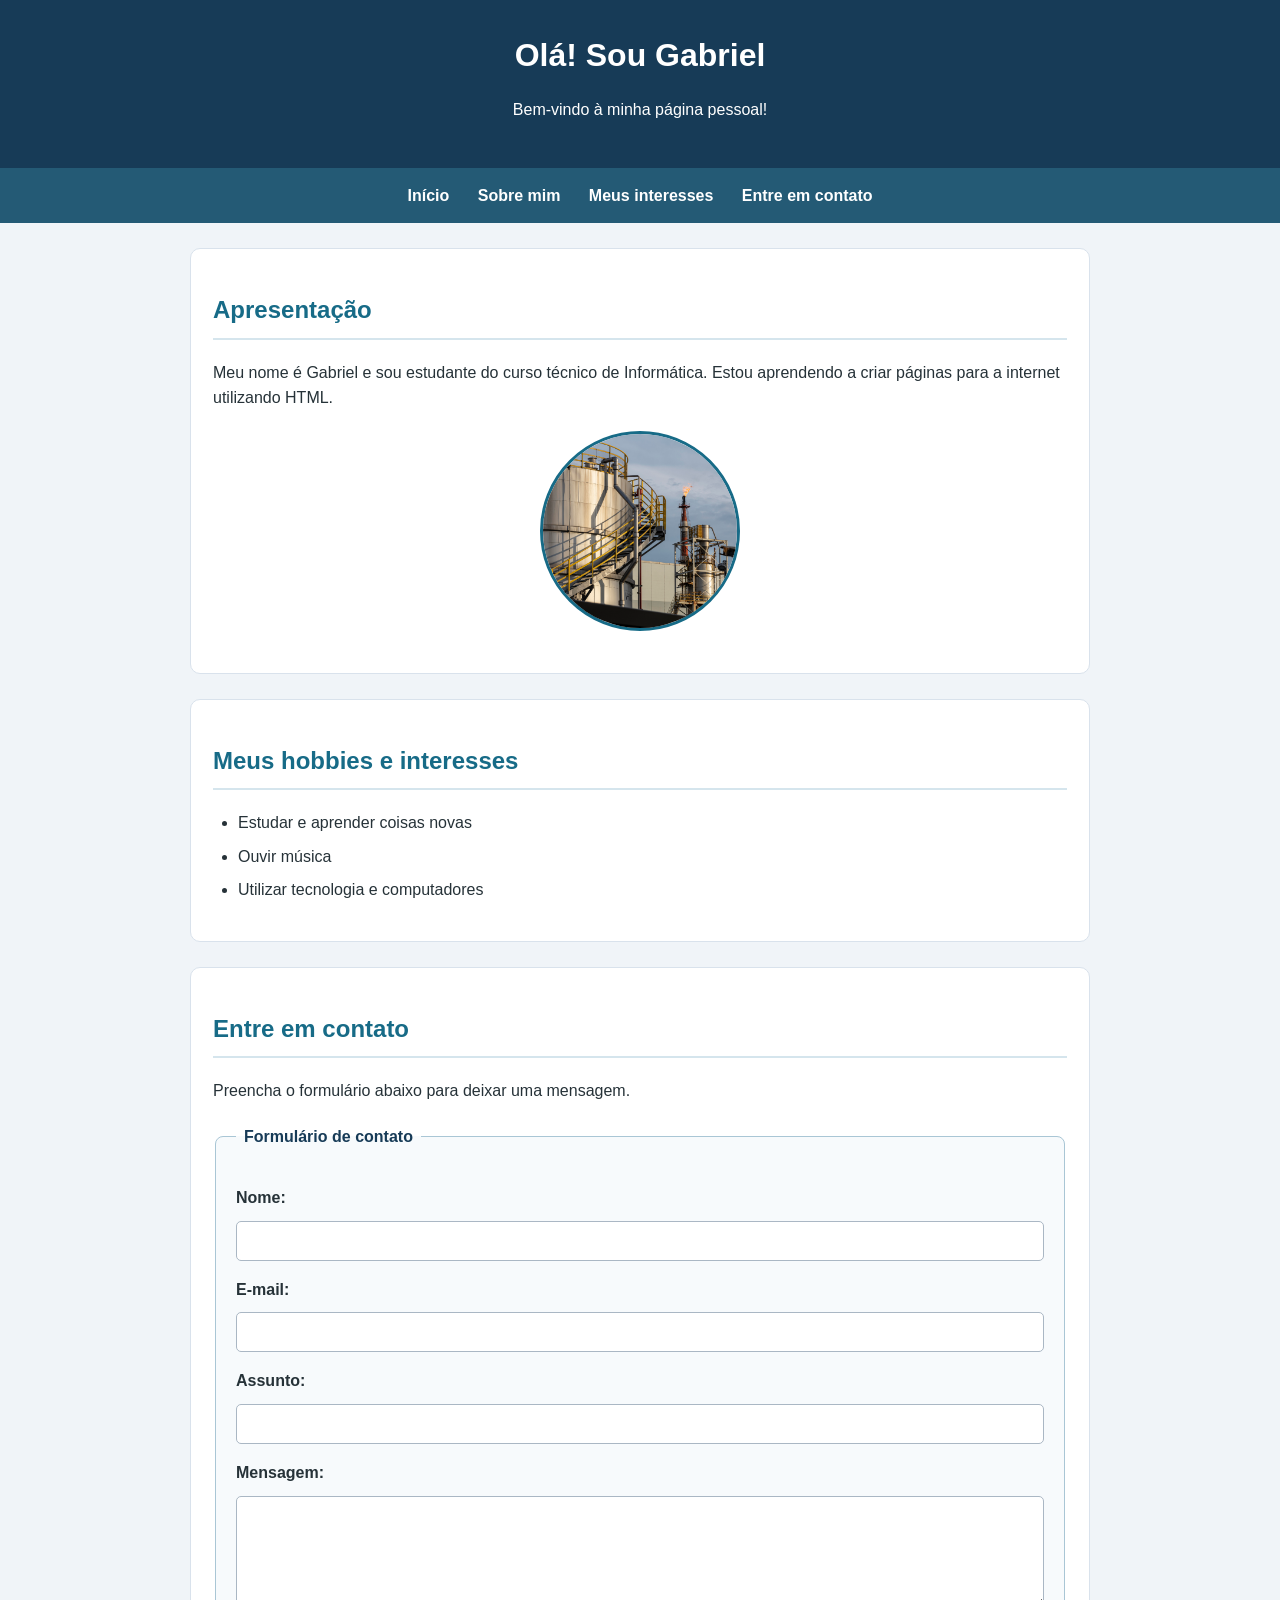
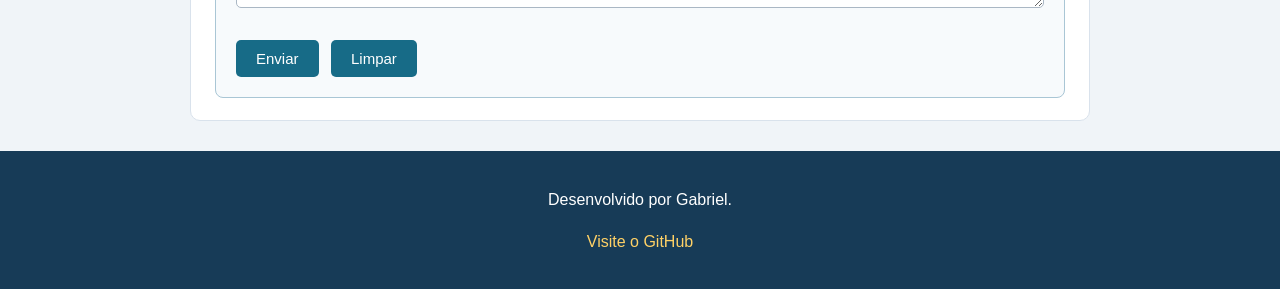
<file: index.html>
<!DOCTYPE html>
<html lang="pt-BR">

<head>
    <meta charset="UTF-8">
    <meta name="viewport" content="width=device-width, initial-scale=1.0">
    <title>Minha Página Pessoal</title>
    <link rel="stylesheet" href="style.css">
</head>

<body>

    <header>
        <h1>Olá! Sou Gabriel</h1>
        <p>Bem-vindo à minha página pessoal!</p>
    </header>

    <nav>
        <a href="index.html">Início</a>
        <a href="sobre.html">Sobre mim</a>
        <a href="#hobbies">Meus interesses</a>
        <a href="#contato">Entre em contato</a>
    </nav>

    <main>

        <section id="apresentacao">
            <h2>Apresentação</h2>

            <p> 
                Meu nome é Gabriel e sou estudante do curso
                técnico de Informática. Estou aprendendo a criar
                páginas para a internet utilizando HTML.
            </p>

            <img
                src="imagens/perfil.jpg"
                alt="Foto do meu ambiente profissional"
                width="200"
            >
        </section>

        <section id="hobbies">
            <h2>Meus hobbies e interesses</h2>

            <ul>
                <li>Estudar e aprender coisas novas</li>
                <li>Ouvir música</li>
                <li>Utilizar tecnologia e computadores</li>
            </ul>
        </section>

        <section id="contato">
            <h2>Entre em contato</h2>

            <p>
                Preencha o formulário abaixo para deixar
                uma mensagem.
            </p>

            <form action="#" method="post">

                <fieldset>
                    <legend>Formulário de contato</legend>

                    <p>
                        <label for="nome">Nome:</label><br>
                        <input
                            type="text"
                            id="nome"
                            name="nome"
                            required
                        >
                    </p>

                    <p>
                        <label for="email">E-mail:</label><br>
                        <input
                            type="email"
                            id="email"
                            name="email"
                            required
                        >
                    </p>

                    <p>
                        <label for="assunto">Assunto:</label><br>
                        <input
                            type="text"
                            id="assunto"
                            name="assunto"
                            required
                        >
                    </p>

                    <p>
                        <label for="mensagem">Mensagem:</label><br>
                        <textarea
                            id="mensagem"
                            name="mensagem"
                            rows="5"
                            cols="40"
                            required
                        ></textarea>
                    </p>

                    <button type="submit">Enviar</button>
                    <button type="reset">Limpar</button>

                </fieldset>

            </form>
        </section>

    </main>

    <footer>
        <p>Desenvolvido por Gabriel.</p>
        <p>
            <a href="https://github.com/">Visite o GitHub</a>
        </p>
    </footer>

</body>

</html>
</file>
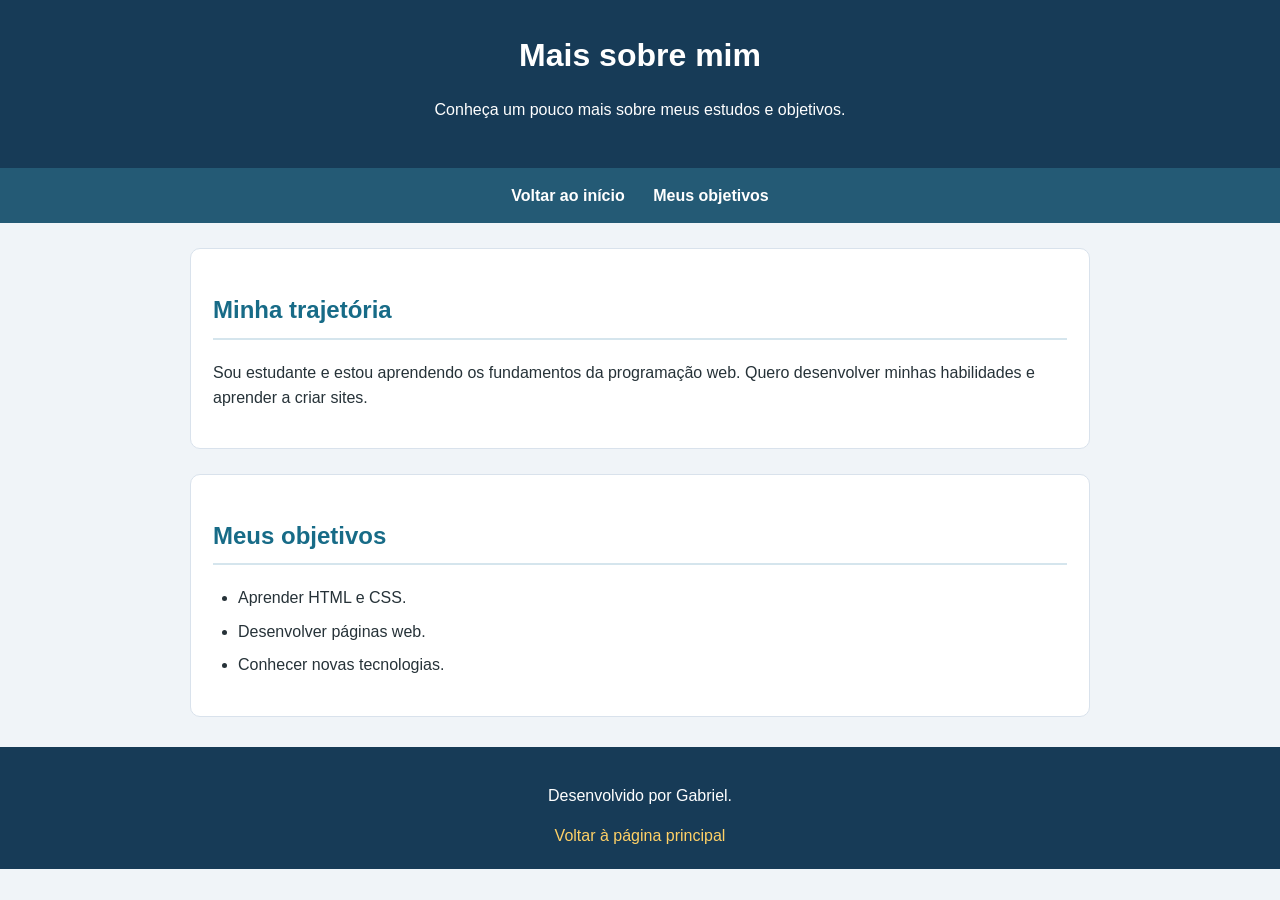
<file: sobre.html>
<!DOCTYPE html>
<html lang="pt-BR">
<head>
    <link rel="stylesheet" href="style.css">
    <meta charset="UTF-8">
    <meta name="viewport" content="width=device-width, initial-scale=1.0">
    <title>Sobre Mim</title>
</head>
<body>

    <header>
        <h1>Mais sobre mim</h1>
        <p>Conheça um pouco mais sobre meus estudos e objetivos.</p>
    </header>

    <nav>
        <a href="index.html">Voltar ao início</a>
        <a href="#objetivos">Meus objetivos</a>
    </nav>

    <main>
        <section>
            <h2>Minha trajetória</h2>

            <p>
                Sou estudante e estou aprendendo os fundamentos
                da programação web. Quero desenvolver minhas
                habilidades e aprender a criar sites.
            </p>
        </section>

        <section id="objetivos">
            <h2>Meus objetivos</h2>

            <ul>
                <li>Aprender HTML e CSS.</li>
                <li>Desenvolver páginas web.</li>
                <li>Conhecer novas tecnologias.</li>
            </ul>
        </section>
    </main>

    <footer>
        <p>Desenvolvido por Gabriel.</p>
        <a href="index.html">Voltar à página principal</a>
    </footer>

</body>
</html>
</file>
<file: style.css>
/* Configurações gerais da página */
* {
    box-sizing: border-box;
}

body {
    margin: 0;
    padding: 0;
    font-family: Arial, sans-serif;
    font-size: 16px;
    line-height: 1.6;
    color: #263238;
    background-color: #f0f4f8;
}

/* Cabeçalho */
header {
    background-color: #173b57;
    color: white;
    text-align: center;
    padding: 30px 20px;
}

h1 {
    font-size: 32px;
    color: white;
    margin: 0 0 10px;
}

h2 {
    color: #176b87;
    font-size: 24px;
    border-bottom: 2px solid #d5e5ed;
    padding-bottom: 8px;
}

/* Navegação */
nav {
    background-color: #245a75;
    padding: 15px;
    text-align: center;
}

nav a {
    color: white;
    text-decoration: none;
    margin: 0 12px;
    font-weight: bold;
}

nav a:hover {
    color: #ffd166;
    text-decoration: underline;
}

/* Conteúdo principal */
main {
    width: 90%;
    max-width: 900px;
    margin: 25px auto;
}

section {
    background-color: white;
    border: 1px solid #d9e2ec;
    border-radius: 10px;
    padding: 22px;
    margin-bottom: 25px;
}

p {
    margin-bottom: 15px;
}

/* Seletor de classe */
.destaque {
    color: #176b87;
    font-weight: bold;
}

/* Listas */
ul {
    padding-left: 25px;
}

li {
    margin-bottom: 8px;
}

/* Imagem pessoal */
img {
    display: block;
    width: 200px;
    height: 200px;
    object-fit: cover;
    border: 3px solid #176b87;
    border-radius: 50%;
    margin: 20px auto;
}

/* Formulário */
form {
    margin-top: 20px;
}

fieldset {
    border: 1px solid #a9c6d5;
    border-radius: 8px;
    padding: 20px;
    background-color: #f7fafc;
}

legend {
    color: #173b57;
    font-weight: bold;
    padding: 0 8px;
}

label {
    display: inline-block;
    margin-bottom: 5px;
    font-weight: bold;
}

input,
textarea {
    width: 100%;
    padding: 10px;
    margin-top: 5px;
    border: 1px solid #aab7c4;
    border-radius: 5px;
    font-family: Arial, sans-serif;
    font-size: 16px;
}

textarea {
    resize: vertical;
}

input:focus,
textarea:focus {
    outline: 2px solid #7bbbd1;
    border-color: #176b87;
}

button {
    padding: 10px 20px;
    margin: 10px 8px 0 0;
    border: none;
    border-radius: 5px;
    background-color: #176b87;
    color: white;
    font-size: 15px;
    cursor: pointer;
}

button:hover {
    background-color: #10465b;
}

/* Rodapé */
footer {
    background-color: #173b57;
    color: white;
    text-align: center;
    padding: 20px;
    margin-top: 30px;
}

footer a {
    color: #ffd166;
    text-decoration: none;
}

footer a:hover {
    color: white;
    text-decoration: underline;
}

/* Ajustes para telas menores */
@media (max-width: 600px) {
    h1 {
        font-size: 26px;
    }

    main {
        width: 94%;
    }

    nav a {
        display: inline-block;
        margin: 5px;
    }

    section {
        padding: 15px;
    }
}
</file>
